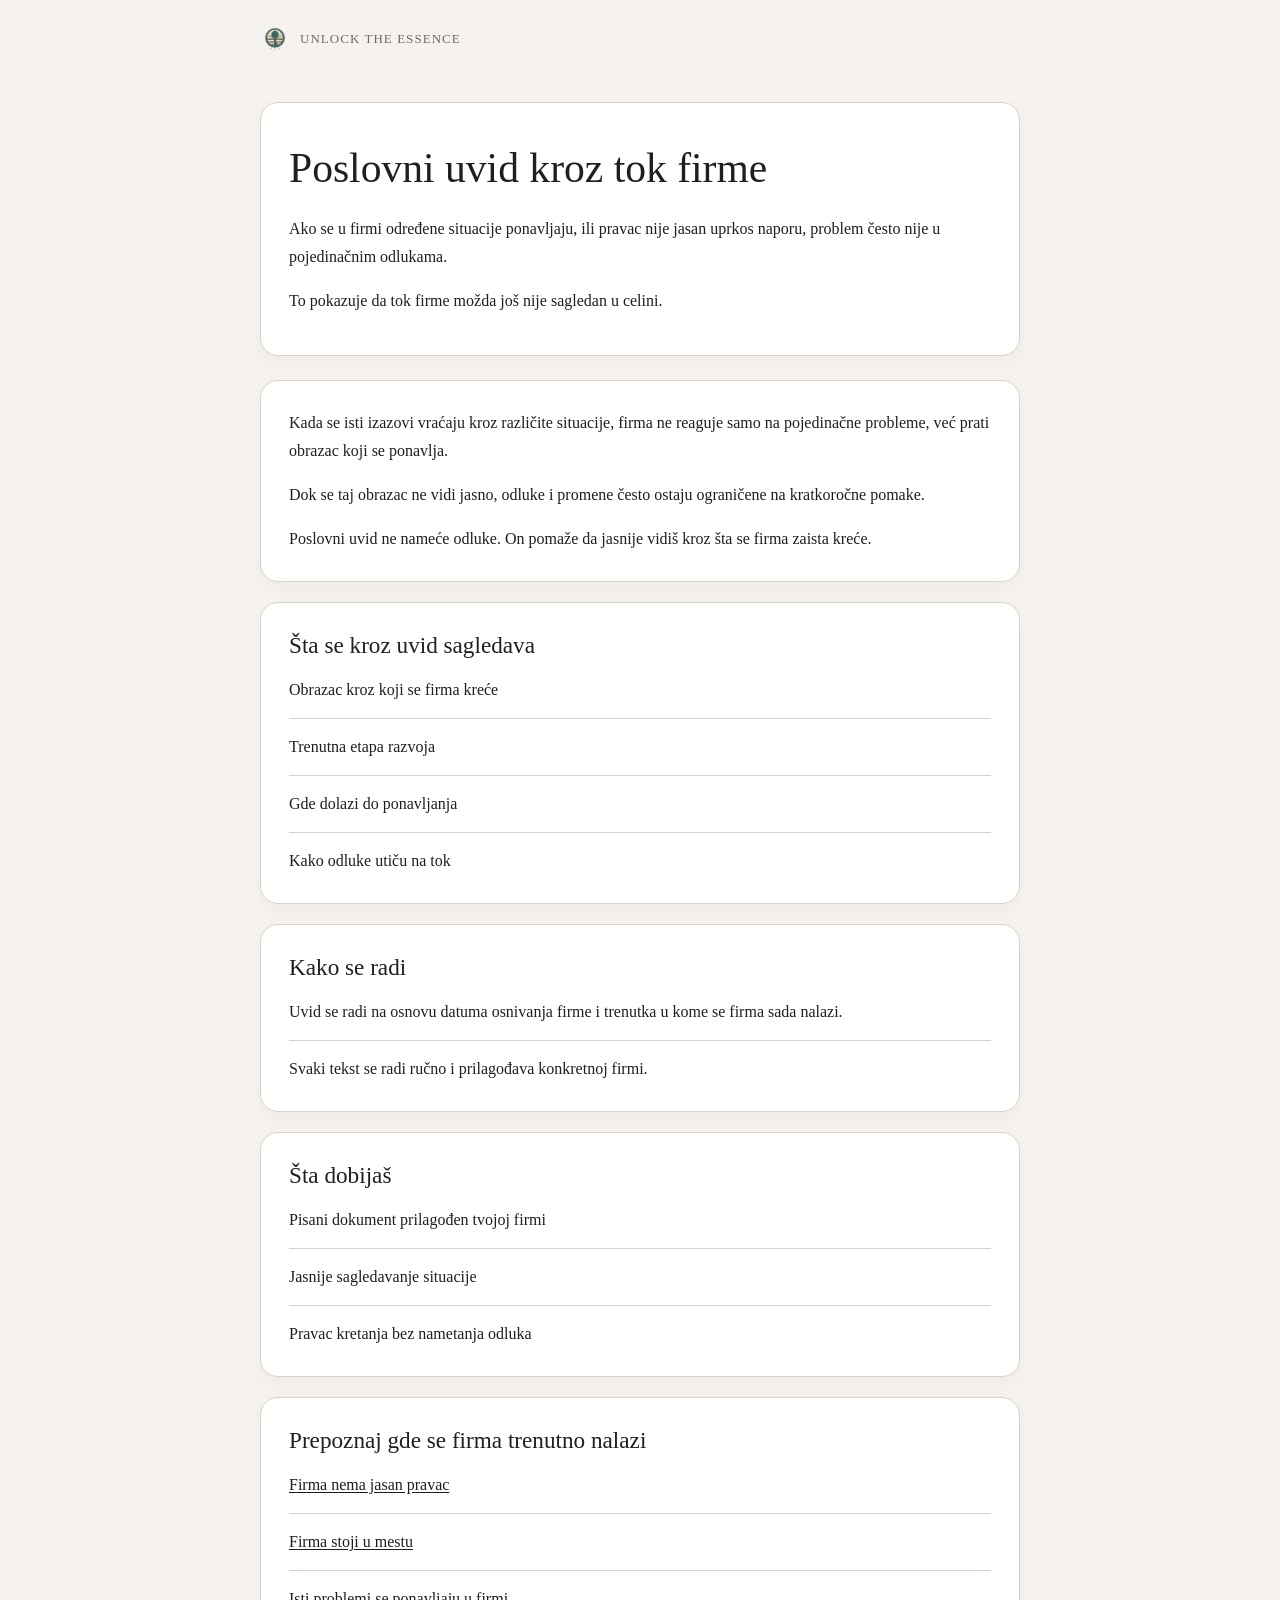
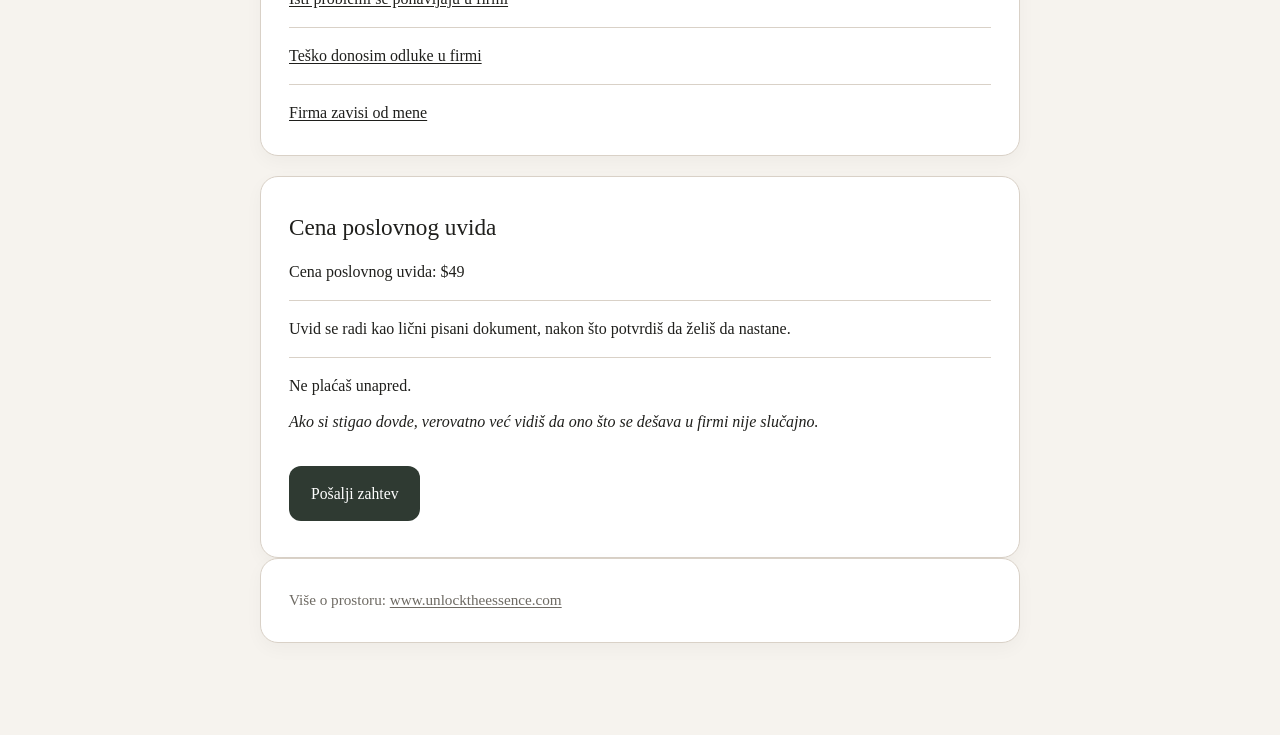
<file: index.html>
<!DOCTYPE html>
<html lang="sr">
<head>
  <meta charset="UTF-8" />
  <title>Poslovni uvid kroz tok firme | Unlock the Essence</title>
  <meta name="description" content="Ako se u firmi ponavljaju iste situacije ili pravac nije jasan, ovde možeš mirnije sagledati tok firme i obrazac koji se pojavljuje." />
  <meta name="robots" content="index, follow" />
  <meta name="theme-color" content="#f7f4ee" />
  <link rel="canonical" href="https://biznis.unlocktheessence.com/" />

  <meta property="og:locale" content="sr_RS" />
  <meta property="og:type" content="website" />
  <meta property="og:title" content="Poslovni uvid kroz tok firme | Unlock the Essence" />
  <meta property="og:description" content="Ako se u firmi ponavljaju iste situacije ili pravac nije jasan, ovde možeš mirnije sagledati tok firme i obrazac koji se pojavljuje." />
  <meta property="og:url" content="https://biznis.unlocktheessence.com/" />
  <meta property="og:site_name" content="Unlock the Essence" />
  <meta property="og:image" content="https://biznis.unlocktheessence.com/unlock-the-essence-logo.png" />

  <meta name="twitter:card" content="summary_large_image" />
  <meta name="twitter:title" content="Poslovni uvid kroz tok firme | Unlock the Essence" />
  <meta name="twitter:description" content="Ako se u firmi ponavljaju iste situacije ili pravac nije jasan, ovde možeš mirnije sagledati tok firme i obrazac koji se pojavljuje." />
  <meta name="twitter:image" content="https://biznis.unlocktheessence.com/unlock-the-essence-logo.png" />

  <meta name="viewport" content="width=device-width, initial-scale=1.0" />
  <link rel="icon" href="/unlock-the-essence-logo.png" />
  <link rel="shortcut icon" href="/unlock-the-essence-logo.png" />
  <link rel="apple-touch-icon" href="/unlock-the-essence-logo.png" />
  <link rel="stylesheet" href="style.css" />
</head>

<body>

  <header class="site-header">
    <a href="https://www.unlocktheessence.com" class="brand">
      <img src="unlock-the-essence-logo.png" alt="Unlock the Essence" class="logo">
      <span class="brand-text">Unlock the Essence</span>
    </a>
  </header>

  <main class="container">

    <section class="hero">
      <h1>Poslovni uvid kroz tok firme</h1>

      <p>
        Ako se u firmi određene situacije ponavljaju,
        ili pravac nije jasan uprkos naporu,
        problem često nije u pojedinačnim odlukama.
      </p>

      <p>
        To pokazuje da tok firme možda još nije sagledan u celini.
      </p>
    </section>

    <section class="section">
      <p>
        Kada se isti izazovi vraćaju kroz različite situacije,
        firma ne reaguje samo na pojedinačne probleme,
        već prati obrazac koji se ponavlja.
      </p>

      <p>
        Dok se taj obrazac ne vidi jasno,
        odluke i promene često ostaju ograničene na kratkoročne pomake.
      </p>

      <p>
        Poslovni uvid ne nameće odluke.
        On pomaže da jasnije vidiš kroz šta se firma zaista kreće.
      </p>
    </section>

    <section class="section">
      <h2>Šta se kroz uvid sagledava</h2>

      <div class="card">
        <p>Obrazac kroz koji se firma kreće</p>
        <p>Trenutna etapa razvoja</p>
        <p>Gde dolazi do ponavljanja</p>
        <p>Kako odluke utiču na tok</p>
      </div>
    </section>

    <section class="section">
      <h2>Kako se radi</h2>

      <div class="card">
        <p>
          Uvid se radi na osnovu datuma osnivanja firme i trenutka u kome se firma sada nalazi.
        </p>

        <p>
          Svaki tekst se radi ručno i prilagođava konkretnoj firmi.
        </p>
      </div>
    </section>

    <section class="section">
      <h2>Šta dobijaš</h2>

      <div class="card">
        <p>Pisani dokument prilagođen tvojoj firmi</p>
        <p>Jasnije sagledavanje situacije</p>
        <p>Pravac kretanja bez nametanja odluka</p>
      </div>
    </section>

    <section class="section">
      <h2>Prepoznaj gde se firma trenutno nalazi</h2>

      <div class="card">
        <p><a href="/firma-bez-pravca.html">Firma nema jasan pravac</a></p>
        <p><a href="/zastoj-u-firmi.html">Firma stoji u mestu</a></p>
        <p><a href="/ponavljanje-problema.html">Isti problemi se ponavljaju u firmi</a></p>
        <p><a href="/nejasne-odluke.html">Teško donosim odluke u firmi</a></p>
        <p><a href="/firma-zavisi-od-mene.html">Firma zavisi od mene</a></p>
      </div>
    </section>

    <section class="ctaBlock">
      <h2>Cena poslovnog uvida</h2>

      <div class="card">
        <p>Cena poslovnog uvida: $49</p>

        <p>
          Uvid se radi kao lični pisani dokument, nakon što potvrdiš da želiš da nastane.
        </p>

        <p>Ne plaćaš unapred.</p>
      </div>

      <p class="transition">
        Ako si stigao dovde, verovatno već vidiš da ono što se dešava u firmi nije slučajno.
      </p>

      <a class="button" href="https://zahtev.unlocktheessence.com/">
        Pošalji zahtev
      </a>
    </section>

    <section class="section">
      <p>
        Više o prostoru:
        <a href="https://www.unlocktheessence.com">www.unlocktheessence.com</a>
      </p>
    </section>

  </main>
</body>
</html>
</file>
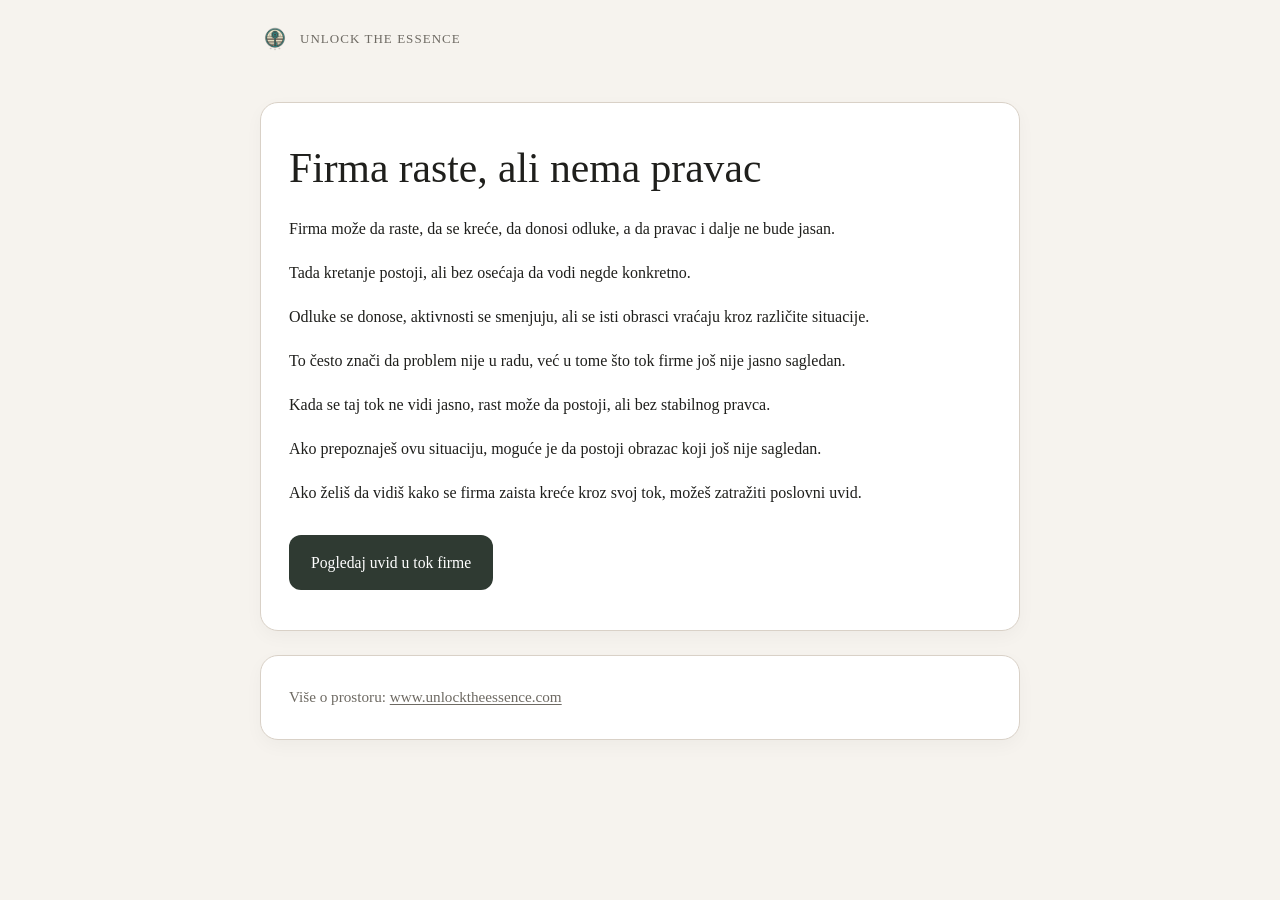
<file: firma-bez-pravca.html>
<!DOCTYPE html>
<html lang="sr">
<head>
  <meta charset="UTF-8" />
  <title>Firma raste, ali nema pravac | Unlock the Essence</title>
  <meta name="description" content="Ako firma raste, ali pravac nije dovoljno jasan, ovde možeš mirnije sagledati kako se njen tok i ponavljanja trenutno pojavljuju." />
  <meta name="robots" content="index, follow" />
  <meta name="theme-color" content="#f7f4ee" />
  <link rel="canonical" href="https://biznis.unlocktheessence.com/firma-bez-pravca.html" />

  <meta property="og:locale" content="sr_RS" />
  <meta property="og:type" content="article" />
  <meta property="og:title" content="Firma raste, ali nema pravac | Unlock the Essence" />
  <meta property="og:description" content="Ako firma raste, ali pravac nije dovoljno jasan, ovde možeš mirnije sagledati kako se njen tok i ponavljanja trenutno pojavljuju." />
  <meta property="og:url" content="https://biznis.unlocktheessence.com/firma-bez-pravca.html" />
  <meta property="og:site_name" content="Unlock the Essence" />
  <meta property="og:image" content="https://biznis.unlocktheessence.com/unlock-the-essence-logo.png" />

  <meta name="twitter:card" content="summary_large_image" />
  <meta name="twitter:title" content="Firma raste, ali nema pravac | Unlock the Essence" />
  <meta name="twitter:description" content="Ako firma raste, ali pravac nije dovoljno jasan, ovde možeš mirnije sagledati kako se njen tok i ponavljanja trenutno pojavljuju." />
  <meta name="twitter:image" content="https://biznis.unlocktheessence.com/unlock-the-essence-logo.png" />

  <meta name="viewport" content="width=device-width, initial-scale=1.0" />
  <link rel="icon" href="/unlock-the-essence-logo.png" />
  <link rel="shortcut icon" href="/unlock-the-essence-logo.png" />
  <link rel="apple-touch-icon" href="/unlock-the-essence-logo.png" />
  <link rel="stylesheet" href="style.css" />
</head>

<body>

  <header class="site-header">
    <a href="https://www.unlocktheessence.com" class="brand">
      <img src="unlock-the-essence-logo.png" alt="Unlock the Essence" class="logo">
      <span class="brand-text">Unlock the Essence</span>
    </a>
  </header>

  <main class="container">

    <section class="hero">

      <h1>Firma raste, ali nema pravac</h1>

      <p>
        Firma može da raste,
        da se kreće,
        da donosi odluke,
        a da pravac i dalje ne bude jasan.
      </p>

      <p>
        Tada kretanje postoji,
        ali bez osećaja da vodi negde konkretno.
      </p>

      <p>
        Odluke se donose,
        aktivnosti se smenjuju,
        ali se isti obrasci vraćaju kroz različite situacije.
      </p>

      <p>
        To često znači da problem nije u radu,
        već u tome što tok firme još nije jasno sagledan.
      </p>

      <p>
        Kada se taj tok ne vidi jasno,
        rast može da postoji,
        ali bez stabilnog pravca.
      </p>

      <p>
        Ako prepoznaješ ovu situaciju,
        moguće je da postoji obrazac koji još nije sagledan.
      </p>

      <p>
        Ako želiš da vidiš kako se firma zaista kreće kroz svoj tok,
        možeš zatražiti poslovni uvid.
      </p>

      <a class="button" href="https://biznis.unlocktheessence.com/">
        Pogledaj uvid u tok firme
      </a>

    </section>

    <section class="section">
      <p>
        Više o prostoru:
        <a href="https://www.unlocktheessence.com">www.unlocktheessence.com</a>
      </p>
    </section>

  </main>

</body>
</html>
</file>
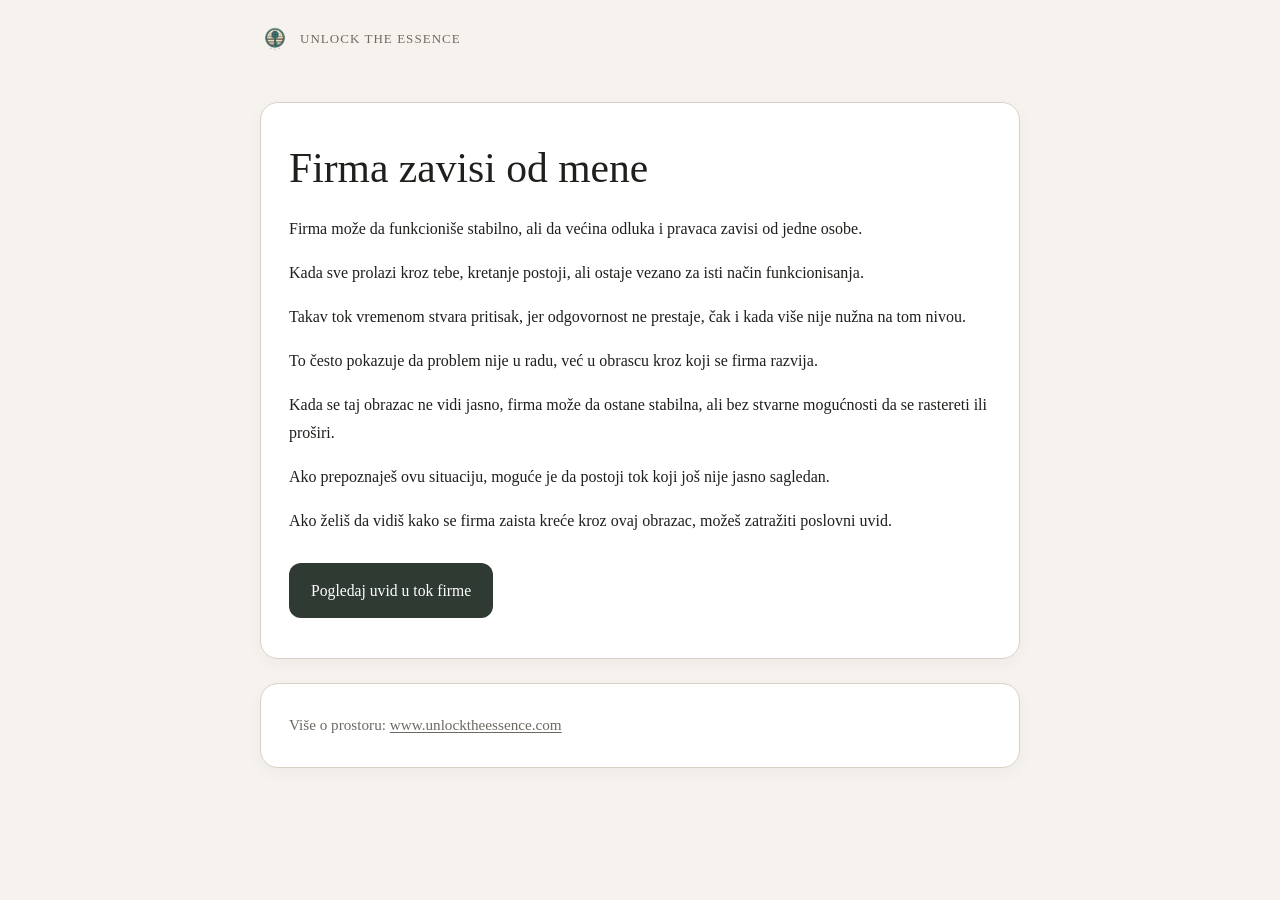
<file: firma-zavisi-od-mene.html>
<!DOCTYPE html>
<html lang="sr">
<head>
  <meta charset="UTF-8" />
  <title>Firma zavisi od mene | Unlock the Essence</title>
  <meta name="description" content="Ako imaš osećaj da firma zavisi od tebe u svemu, ovde možeš mirnije sagledati kako se taj obrazac razvija kroz njen tok." />
  <meta name="robots" content="index, follow" />
  <meta name="theme-color" content="#f7f4ee" />
  <link rel="canonical" href="https://biznis.unlocktheessence.com/firma-zavisi-od-mene.html" />

  <meta property="og:locale" content="sr_RS" />
  <meta property="og:type" content="article" />
  <meta property="og:title" content="Firma zavisi od mene | Unlock the Essence" />
  <meta property="og:description" content="Ako imaš osećaj da firma zavisi od tebe u svemu, ovde možeš mirnije sagledati kako se taj obrazac razvija kroz njen tok." />
  <meta property="og:url" content="https://biznis.unlocktheessence.com/firma-zavisi-od-mene.html" />
  <meta property="og:site_name" content="Unlock the Essence" />
  <meta property="og:image" content="https://biznis.unlocktheessence.com/unlock-the-essence-logo.png" />

  <meta name="twitter:card" content="summary_large_image" />
  <meta name="twitter:title" content="Firma zavisi od mene | Unlock the Essence" />
  <meta name="twitter:description" content="Ako imaš osećaj da firma zavisi od tebe u svemu, ovde možeš mirnije sagledati kako se taj obrazac razvija kroz njen tok." />
  <meta name="twitter:image" content="https://biznis.unlocktheessence.com/unlock-the-essence-logo.png" />

  <meta name="viewport" content="width=device-width, initial-scale=1.0" />
  <link rel="icon" href="/unlock-the-essence-logo.png" />
  <link rel="shortcut icon" href="/unlock-the-essence-logo.png" />
  <link rel="apple-touch-icon" href="/unlock-the-essence-logo.png" />
  <link rel="stylesheet" href="style.css" />
</head>

<body>

  <header class="site-header">
    <a href="https://www.unlocktheessence.com" class="brand">
      <img src="unlock-the-essence-logo.png" alt="Unlock the Essence" class="logo">
      <span class="brand-text">Unlock the Essence</span>
    </a>
  </header>

  <main class="container">

    <section class="hero">
      <h1>Firma zavisi od mene</h1>

      <p>
        Firma može da funkcioniše stabilno,
        ali da većina odluka i pravaca zavisi od jedne osobe.
      </p>

      <p>
        Kada sve prolazi kroz tebe,
        kretanje postoji,
        ali ostaje vezano za isti način funkcionisanja.
      </p>

      <p>
        Takav tok vremenom stvara pritisak,
        jer odgovornost ne prestaje,
        čak i kada više nije nužna na tom nivou.
      </p>

      <p>
        To često pokazuje da problem nije u radu,
        već u obrascu kroz koji se firma razvija.
      </p>

      <p>
        Kada se taj obrazac ne vidi jasno,
        firma može da ostane stabilna,
        ali bez stvarne mogućnosti da se rastereti ili proširi.
      </p>

      <p>
        Ako prepoznaješ ovu situaciju,
        moguće je da postoji tok koji još nije jasno sagledan.
      </p>

      <p>
        Ako želiš da vidiš kako se firma zaista kreće kroz ovaj obrazac,
        možeš zatražiti poslovni uvid.
      </p>

      <a class="button" href="https://biznis.unlocktheessence.com/">Pogledaj uvid u tok firme</a>
    </section>

    <section class="section">
      <p>
        Više o prostoru:
        <a href="https://www.unlocktheessence.com">www.unlocktheessence.com</a>
      </p>
    </section>

  </main>

</body>
</html>
</file>
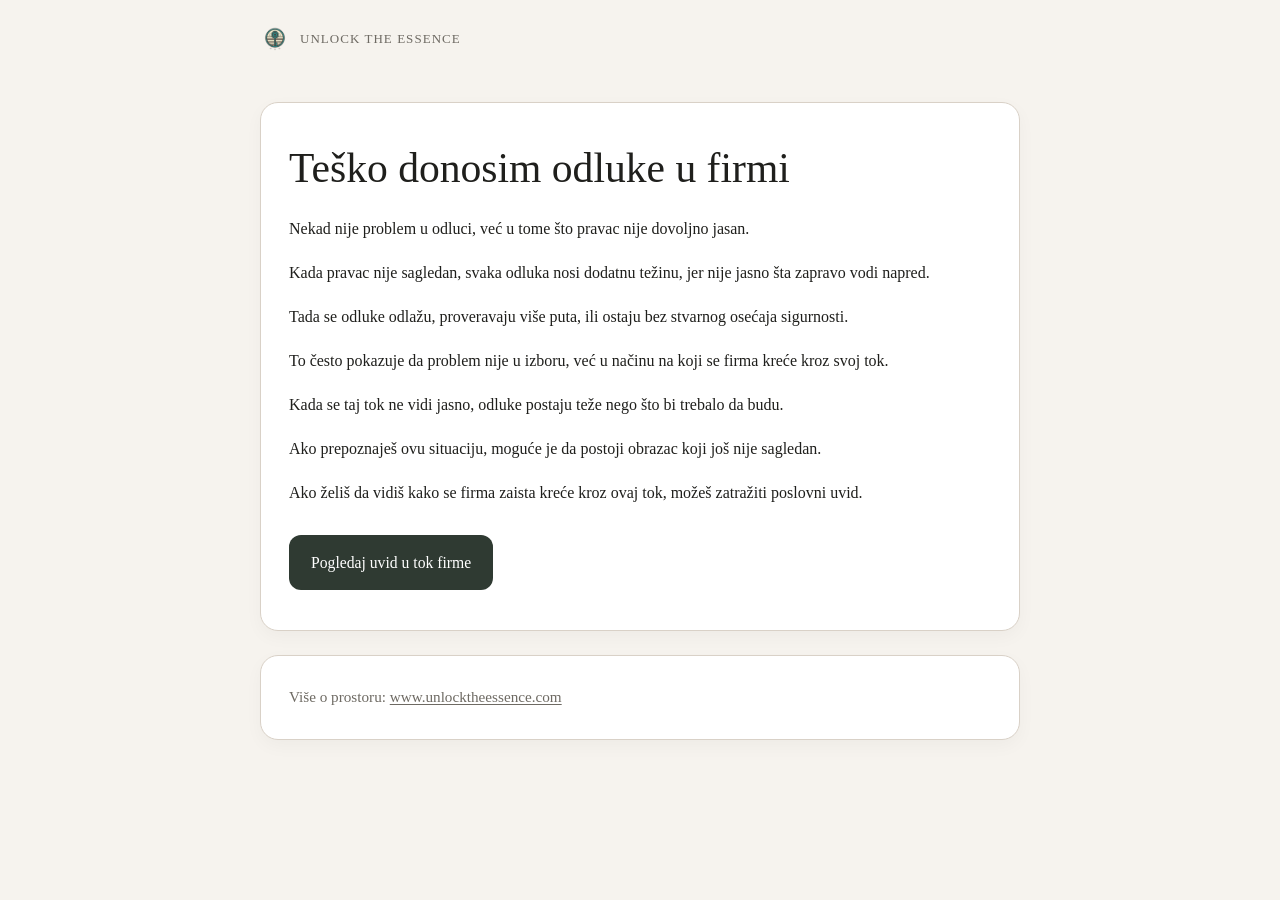
<file: nejasne-odluke.html>
<!DOCTYPE html>
<html lang="sr">
<head>
  <meta charset="UTF-8" />
  <title>Teško donosim odluke u firmi | Unlock the Essence</title>
  <meta name="description" content="Ako je donošenje odluka u firmi otežano, ovde možeš mirnije sagledati kako se pravac i tok firme odražavaju na izbor." />
  <meta name="robots" content="index, follow" />
  <meta name="theme-color" content="#f7f4ee" />
  <link rel="canonical" href="https://biznis.unlocktheessence.com/nejasne-odluke.html" />

  <meta property="og:locale" content="sr_RS" />
  <meta property="og:type" content="article" />
  <meta property="og:title" content="Teško donosim odluke u firmi | Unlock the Essence" />
  <meta property="og:description" content="Ako je donošenje odluka u firmi otežano, ovde možeš mirnije sagledati kako se pravac i tok firme odražavaju na izbor." />
  <meta property="og:url" content="https://biznis.unlocktheessence.com/nejasne-odluke.html" />
  <meta property="og:site_name" content="Unlock the Essence" />
  <meta property="og:image" content="https://biznis.unlocktheessence.com/unlock-the-essence-logo.png" />

  <meta name="twitter:card" content="summary_large_image" />
  <meta name="twitter:title" content="Teško donosim odluke u firmi | Unlock the Essence" />
  <meta name="twitter:description" content="Ako je donošenje odluka u firmi otežano, ovde možeš mirnije sagledati kako se pravac i tok firme odražavaju na izbor." />
  <meta name="twitter:image" content="https://biznis.unlocktheessence.com/unlock-the-essence-logo.png" />

  <meta name="viewport" content="width=device-width, initial-scale=1.0" />
  <link rel="icon" href="/unlock-the-essence-logo.png" />
  <link rel="shortcut icon" href="/unlock-the-essence-logo.png" />
  <link rel="apple-touch-icon" href="/unlock-the-essence-logo.png" />
  <link rel="stylesheet" href="style.css" />
</head>

<body>

  <header class="site-header">
    <a href="https://www.unlocktheessence.com" class="brand">
      <img src="unlock-the-essence-logo.png" alt="Unlock the Essence" class="logo">
      <span class="brand-text">Unlock the Essence</span>
    </a>
  </header>

  <main class="container">
    <section class="hero">
      <h1>Teško donosim odluke u firmi</h1>

      <p>
        Nekad nije problem u odluci,
        već u tome što pravac nije dovoljno jasan.
      </p>

      <p>
        Kada pravac nije sagledan,
        svaka odluka nosi dodatnu težinu,
        jer nije jasno šta zapravo vodi napred.
      </p>

      <p>
        Tada se odluke odlažu,
        proveravaju više puta,
        ili ostaju bez stvarnog osećaja sigurnosti.
      </p>

      <p>
        To često pokazuje da problem nije u izboru,
        već u načinu na koji se firma kreće kroz svoj tok.
      </p>

      <p>
        Kada se taj tok ne vidi jasno,
        odluke postaju teže nego što bi trebalo da budu.
      </p>

      <p>
        Ako prepoznaješ ovu situaciju,
        moguće je da postoji obrazac koji još nije sagledan.
      </p>

      <p>
        Ako želiš da vidiš kako se firma zaista kreće kroz ovaj tok,
        možeš zatražiti poslovni uvid.
      </p>

      <a class="button" href="https://biznis.unlocktheessence.com/">Pogledaj uvid u tok firme</a>
    </section>

    <section class="section">
      <p>
        Više o prostoru:
        <a href="https://www.unlocktheessence.com">www.unlocktheessence.com</a>
      </p>
    </section>
  </main>

</body>
</html>
</file>
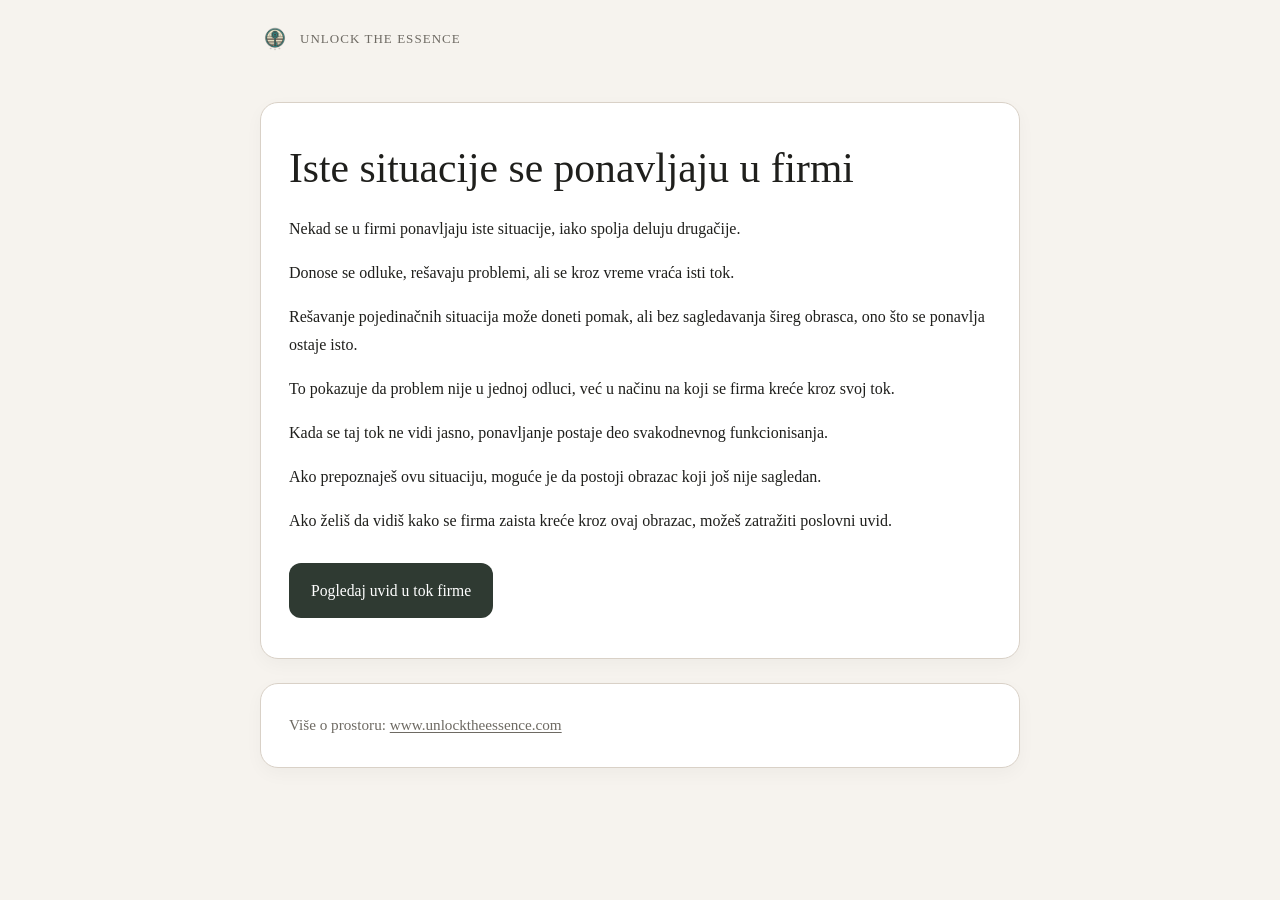
<file: ponavljanje-problema.html>
<!DOCTYPE html>
<html lang="sr">
<head>
  <meta charset="UTF-8" />
  <title>Iste situacije se ponavljaju u firmi | Unlock the Essence</title>
  <meta name="description" content="Ako se iste situacije ponavljaju u firmi, ovde možeš mirnije sagledati obrazac koji se pojavljuje kroz njen tok i odluke." />
  <meta name="robots" content="index, follow" />
  <meta name="theme-color" content="#f7f4ee" />
  <link rel="canonical" href="https://biznis.unlocktheessence.com/ponavljanje-problema.html" />

  <meta property="og:locale" content="sr_RS" />
  <meta property="og:type" content="article" />
  <meta property="og:title" content="Iste situacije se ponavljaju u firmi | Unlock the Essence" />
  <meta property="og:description" content="Ako se iste situacije ponavljaju u firmi, ovde možeš mirnije sagledati obrazac koji se pojavljuje kroz njen tok i odluke." />
  <meta property="og:url" content="https://biznis.unlocktheessence.com/ponavljanje-problema.html" />
  <meta property="og:site_name" content="Unlock the Essence" />
  <meta property="og:image" content="https://biznis.unlocktheessence.com/unlock-the-essence-logo.png" />

  <meta name="twitter:card" content="summary_large_image" />
  <meta name="twitter:title" content="Iste situacije se ponavljaju u firmi | Unlock the Essence" />
  <meta name="twitter:description" content="Ako se iste situacije ponavljaju u firmi, ovde možeš mirnije sagledati obrazac koji se pojavljuje kroz njen tok i odluke." />
  <meta name="twitter:image" content="https://biznis.unlocktheessence.com/unlock-the-essence-logo.png" />

  <meta name="viewport" content="width=device-width, initial-scale=1.0" />
  <link rel="icon" href="/unlock-the-essence-logo.png" />
  <link rel="shortcut icon" href="/unlock-the-essence-logo.png" />
  <link rel="apple-touch-icon" href="/unlock-the-essence-logo.png" />
  <link rel="stylesheet" href="style.css" />
</head>

<body>

  <header class="site-header">
    <a href="https://www.unlocktheessence.com" class="brand">
      <img src="unlock-the-essence-logo.png" alt="Unlock the Essence" class="logo">
      <span class="brand-text">Unlock the Essence</span>
    </a>
  </header>

  <main class="container">
    <section class="hero">
      <h1>Iste situacije se ponavljaju u firmi</h1>

      <p>
        Nekad se u firmi ponavljaju iste situacije,
        iako spolja deluju drugačije.
      </p>

      <p>
        Donose se odluke,
        rešavaju problemi,
        ali se kroz vreme vraća isti tok.
      </p>

      <p>
        Rešavanje pojedinačnih situacija može doneti pomak,
        ali bez sagledavanja šireg obrasca,
        ono što se ponavlja ostaje isto.
      </p>

      <p>
        To pokazuje da problem nije u jednoj odluci,
        već u načinu na koji se firma kreće kroz svoj tok.
      </p>

      <p>
        Kada se taj tok ne vidi jasno,
        ponavljanje postaje deo svakodnevnog funkcionisanja.
      </p>

      <p>
        Ako prepoznaješ ovu situaciju,
        moguće je da postoji obrazac koji još nije sagledan.
      </p>

      <p>
        Ako želiš da vidiš kako se firma zaista kreće kroz ovaj obrazac,
        možeš zatražiti poslovni uvid.
      </p>

      <a class="button" href="https://biznis.unlocktheessence.com/">
        Pogledaj uvid u tok firme
      </a>
    </section>

    <section class="section">
      <p>
        Više o prostoru:
        <a href="https://www.unlocktheessence.com">www.unlocktheessence.com</a>
      </p>
    </section>
  </main>

</body>
</html>
</file>
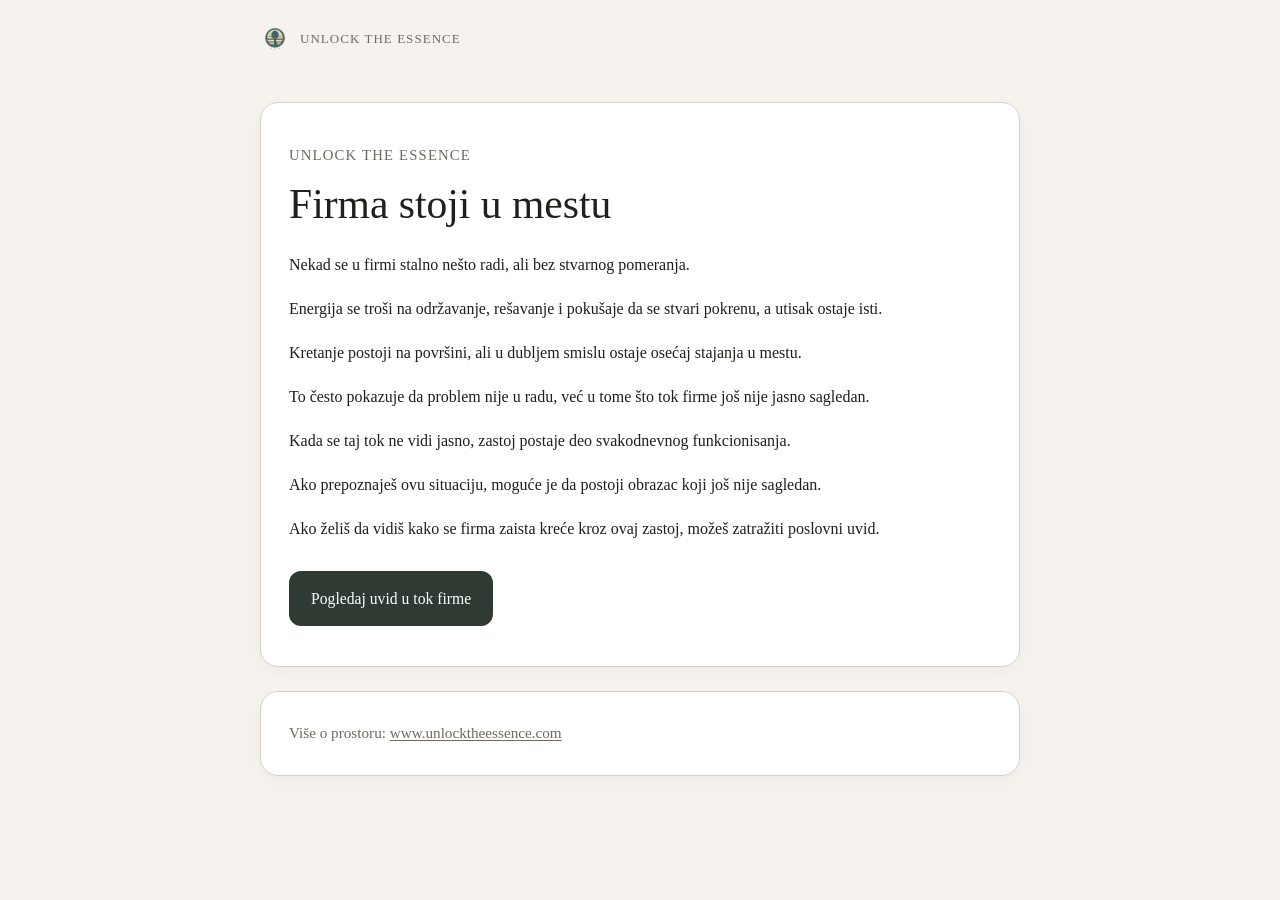
<file: zastoj-u-firmi.html>
<!DOCTYPE html>
<html lang="sr">
<head>
  <meta charset="UTF-8" />
  <title>Firma stoji u mestu | Unlock the Essence</title>
  <meta name="description" content="Ako firma deluje kao da stoji u mestu, ovde možeš mirnije sagledati kako se zastoj pojavljuje kroz njen tok i svakodnevno funkcionisanje." />
  <meta name="robots" content="index, follow" />
  <meta name="theme-color" content="#f7f4ee" />
  <link rel="canonical" href="https://biznis.unlocktheessence.com/zastoj-u-firmi.html" />

  <meta property="og:locale" content="sr_RS" />
  <meta property="og:type" content="article" />
  <meta property="og:title" content="Firma stoji u mestu | Unlock the Essence" />
  <meta property="og:description" content="Ako firma deluje kao da stoji u mestu, ovde možeš mirnije sagledati kako se zastoj pojavljuje kroz njen tok i svakodnevno funkcionisanje." />
  <meta property="og:url" content="https://biznis.unlocktheessence.com/zastoj-u-firmi.html" />
  <meta property="og:site_name" content="Unlock the Essence" />
  <meta property="og:image" content="https://biznis.unlocktheessence.com/unlock-the-essence-logo.png" />

  <meta name="twitter:card" content="summary_large_image" />
  <meta name="twitter:title" content="Firma stoji u mestu | Unlock the Essence" />
  <meta name="twitter:description" content="Ako firma deluje kao da stoji u mestu, ovde možeš mirnije sagledati kako se zastoj pojavljuje kroz njen tok i svakodnevno funkcionisanje." />
  <meta name="twitter:image" content="https://biznis.unlocktheessence.com/unlock-the-essence-logo.png" />

  <meta name="viewport" content="width=device-width, initial-scale=1.0" />
  <link rel="icon" href="/unlock-the-essence-logo.png" />
  <link rel="shortcut icon" href="/unlock-the-essence-logo.png" />
  <link rel="apple-touch-icon" href="/unlock-the-essence-logo.png" />
  <link rel="stylesheet" href="style.css" />
</head>

<body>

  <header class="site-header">
    <a href="https://www.unlocktheessence.com" class="brand">
      <img src="unlock-the-essence-logo.png" alt="Unlock the Essence" class="logo">
      <span class="brand-text">Unlock the Essence</span>
    </a>
  </header>

  <main class="container">
    <section class="hero">
      <p class="eyebrow">Unlock the Essence</p>
      <h1>Firma stoji u mestu</h1>

      <p>
        Nekad se u firmi stalno nešto radi,
        ali bez stvarnog pomeranja.
      </p>

      <p>
        Energija se troši na održavanje,
        rešavanje i pokušaje da se stvari pokrenu,
        a utisak ostaje isti.
      </p>

      <p>
        Kretanje postoji na površini,
        ali u dubljem smislu ostaje osećaj stajanja u mestu.
      </p>

      <p>
        To često pokazuje da problem nije u radu,
        već u tome što tok firme još nije jasno sagledan.
      </p>

      <p>
        Kada se taj tok ne vidi jasno,
        zastoj postaje deo svakodnevnog funkcionisanja.
      </p>

      <p>
        Ako prepoznaješ ovu situaciju,
        moguće je da postoji obrazac koji još nije sagledan.
      </p>

      <p>
        Ako želiš da vidiš kako se firma zaista kreće kroz ovaj zastoj,
        možeš zatražiti poslovni uvid.
      </p>

      <a class="button" href="https://biznis.unlocktheessence.com/">Pogledaj uvid u tok firme</a>
    </section>

    <section class="section">
      <p>
        Više o prostoru:
        <a href="https://www.unlocktheessence.com">www.unlocktheessence.com</a>
      </p>
    </section>
  </main>

</body>
</html>
</file>
<file: style.css>
:root {
  --bg: #f6f3ee;
  --surface: #ffffff;
  --text: #1f1f1c;
  --muted: #6e6a63;
  --line: #d9d1c7;
  --accent: #2f3a32;
  --accent-hover: #243029;
  --max-width: 760px;
  --radius: 18px;
  --shadow: 0 6px 18px rgba(0, 0, 0, 0.035);
}

* {
  box-sizing: border-box;
}

html {
  font-size: 16px;
  scroll-behavior: smooth;
}

body {
  margin: 0;
  font-family: Georgia, "Times New Roman", serif;
  background: var(--bg);
  color: var(--text);
  line-height: 1.75;
}

main {
  display: block;
}

.container {
  width: min(100% - 32px, var(--max-width));
  margin: 0 auto;
  padding: 48px 0 72px;
}

.hero,
.section,
.ctaBlock {
  background: var(--surface);
  border: 1px solid var(--line);
  border-radius: var(--radius);
  box-shadow: var(--shadow);
}

.hero {
  padding: 40px 28px;
  margin-bottom: 24px;
}

.section {
  padding: 28px;
  margin-bottom: 20px;
}

.ctaBlock {
  padding: 36px 28px;
  text-align: left;
}

.eyebrow {
  margin: 0 0 10px;
  font-size: 0.92rem;
  letter-spacing: 0.08em;
  text-transform: uppercase;
  color: var(--muted);
}

h1,
h2 {
  margin-top: 0;
  color: var(--text);
  font-weight: 500;
  line-height: 1.25;
}

h1 {
  margin-bottom: 20px;
  font-size: clamp(1.9rem, 3.5vw, 2.6rem);
}

h2 {
  margin-bottom: 16px;
  font-size: 1.45rem;
}

p {
  margin: 0 0 16px;
}

p:last-child {
  margin-bottom: 0;
}

.transition {
  margin-top: 8px;
  margin-bottom: 18px;
  color: var(--text);
  font-style: italic;
}

.card {
  padding: 0;
}

.card p {
  padding: 0 0 14px;
  margin: 0 0 14px;
  border-bottom: 1px solid var(--line);
}

.card p:last-child {
  padding-bottom: 0;
  margin-bottom: 0;
  border-bottom: none;
}

.button {
  display: inline-block;
  margin-top: 12px;
  padding: 14px 22px;
  border-radius: 12px;
  background: var(--accent);
  color: #ffffff;
  text-decoration: none;
  font-size: 0.98rem;
  transition: background 0.2s ease, transform 0.2s ease;
}

.button:hover,
.button:focus {
  background: var(--accent-hover);
  transform: translateY(-1px);
}

.button:focus-visible {
  outline: 2px solid #000;
  outline-offset: 3px;
}

a {
  color: inherit;
}

.section a:not(.button) {
  text-decoration: underline;
  text-underline-offset: 2px;
}

.section a:not(.button):hover,
.section a:not(.button):focus {
  opacity: 0.78;
}

.section:last-of-type {
  color: var(--muted);
  font-size: 0.95rem;
}

@media (max-width: 640px) {
  .container {
    width: min(100% - 20px, var(--max-width));
    padding: 24px 0 48px;
  }

  .hero,
  .section,
  .ctaBlock {
    padding-left: 20px;
    padding-right: 20px;
  }

  .hero {
    padding-top: 28px;
    padding-bottom: 28px;
  }

  .section,
  .ctaBlock {
    padding-top: 22px;
    padding-bottom: 22px;
  }

  h2 {
    font-size: 1.28rem;
  }
}
.site-header {
  width: min(100% - 32px, var(--max-width));
  margin: 24px auto 0;
}

.brand {
  display: flex;
  align-items: center;
  gap: 10px;
  text-decoration: none;
}

.logo {
  height: 30px;
  opacity: 0.85;
  transition: 0.2s ease;
}

.brand-text {
  font-size: 13px;
  letter-spacing: 0.08em;
  text-transform: uppercase;
  color: var(--muted);
}

.brand:hover .logo,
.brand:hover .brand-text {
  opacity: 1;
}
</file>
